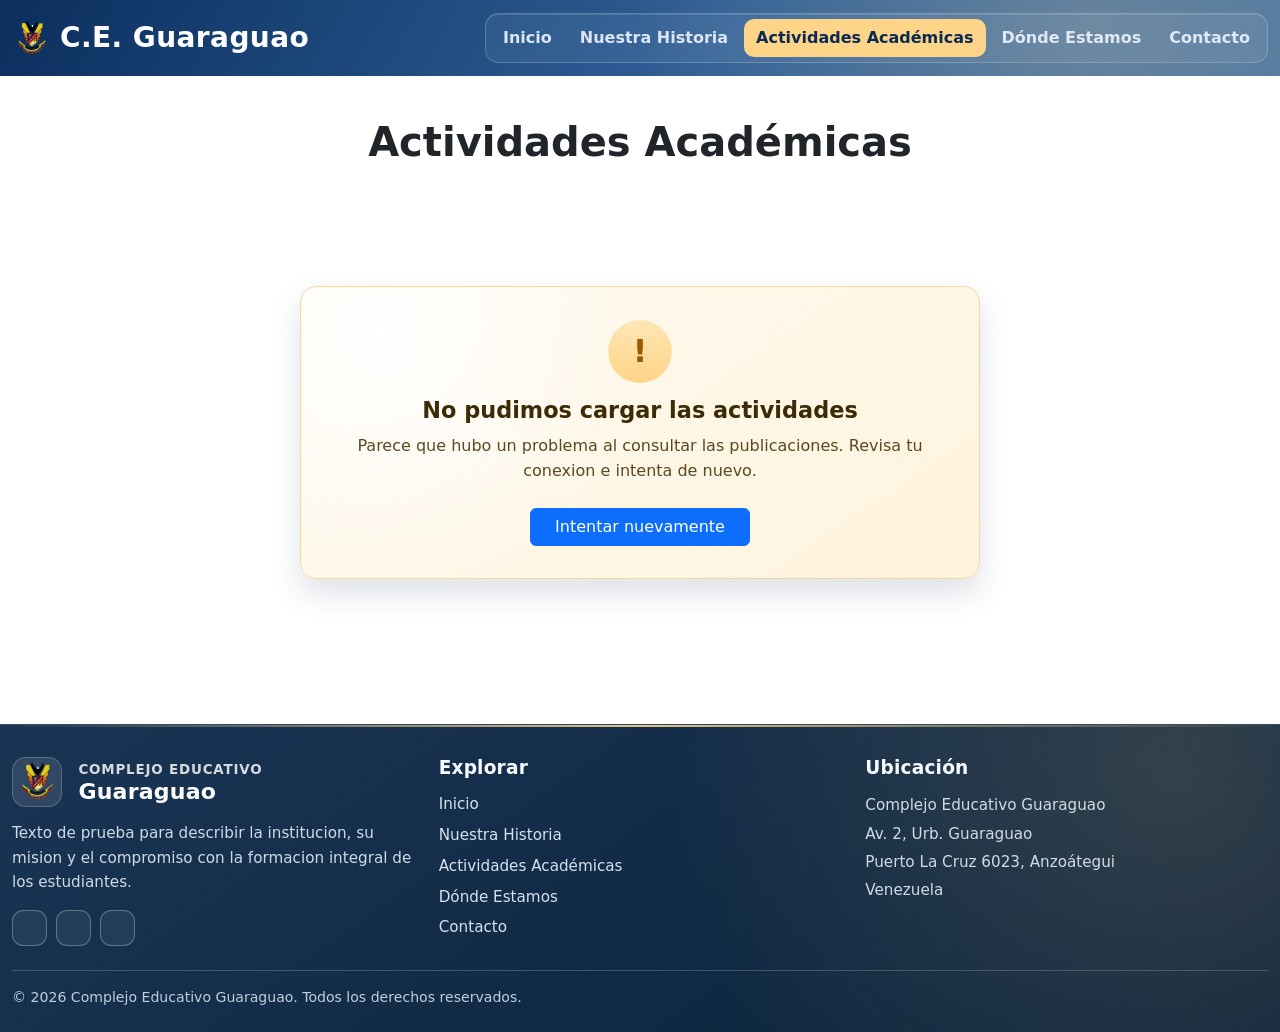
<file: actividades.html>
<!DOCTYPE html>
<html lang="en">
<head>
  <meta charset="UTF-8">
    <meta name="viewport" content="width=device-width, initial-scale=1.0">
    <title>Complejo Educativo Guaraguao</title>
        <link rel="icon" type="image/svg+xml" href="./assets/vector.svg">
        <link rel="alternate icon" href="./assets/vector.ico">
  <script src="https://identity.netlify.com/v1/netlify-identity-widget.js"></script>
  <link href="https://cdn.jsdelivr.net/npm/bootstrap@5.3.8/dist/css/bootstrap.min.css" rel="stylesheet" integrity="sha384-sRIl4kxILFvY47J16cr9ZwB07vP4J8+LH7qKQnuqkuIAvNWLzeN8tE5YBujZqJLB" crossorigin="anonymous">
  <!-- Basic Icons -->
<link href="https://cdn.boxicons.com/3.0.8/fonts/basic/boxicons.min.css" rel="stylesheet">
<!-- Filled Icons -->
<link href="https://cdn.boxicons.com/3.0.8/fonts/filled/boxicons-filled.min.css" rel="stylesheet">
<!-- Brand Icons -->
<link href="https://cdn.boxicons.com/3.0.8/fonts/brands/boxicons-brands.min.css" rel="stylesheet">
  <link href="./styles.css" rel="stylesheet">
  <link href="./actividades-styles.css" rel="stylesheet">
</head>
<body>

    <main class="w-100 actividades-page">
        <div class="actividades-header-surface">
            <div class="topbar topbar-home">
                <div class="container-xxl d-flex align-items-center justify-content-between h-100 topbar-home-inner">
                    <h1 class="d-flex align-items-center fs-3 topbar-title topbar-brand mb-0">
                        <img src="./assets/vector.svg" alt="Logo U.E. Guaraguao" class="topbar-brand-logo"> C.E. Guaraguao</h1>

                    <nav class="nav home-nav d-none d-lg-flex">
                        <a class="nav-link" aria-current="page" href="index.html">Inicio</a>
                        <a class="nav-link" href="nuestra-historia.html">Nuestra Historia</a>
                        <a class="nav-link active" href="actividades.html">Actividades Académicas</a>
                        <a class="nav-link" href="ubicacion.html">Dónde Estamos</a>
                        <a class="nav-link" href="contacto.html">Contacto</a>
                    </nav>

                    <button class="btn home-menu-btn d-inline-flex d-lg-none align-items-center gap-2" type="button" data-bs-toggle="offcanvas" data-bs-target="#actividadesSidebarNav" aria-controls="actividadesSidebarNav" aria-label="Abrir menu de navegacion">
                        <i class="bx bx-menu fs-4" aria-hidden="true"></i>
                        <span>Menu</span>
                    </button>
                </div>
            </div>
        </div>

        <!-- Actividades Academicas -->

        <div class="actividades-section w-100 mb-5">
            <div class="container-xxl">
                <h2 class="fs-1 fw-bold mb-4 text-center">Actividades Académicas</h2>
                <div id="actividades-grid" class="actividades-grid">
                    <article class="actividad-item" aria-hidden="true" data-skeleton="0">
                        <div class="activity-card placeholder-glow">
                            <div class="activity-image placeholder"></div>
                            <div class="activity-content">
                                <span class="activity-meta placeholder col-4"></span>
                                <h5 class="activity-title placeholder col-9"></h5>
                                <p class="activity-description placeholder col-12 mb-1"></p>
                                <p class="activity-description placeholder col-10 mb-0"></p>
                                <span class="activity-link placeholder col-5"></span>
                            </div>
                        </div>
                    </article>
                    <article class="actividad-item" aria-hidden="true" data-skeleton="1">
                        <div class="activity-card placeholder-glow">
                            <div class="activity-image placeholder"></div>
                            <div class="activity-content">
                                <span class="activity-meta placeholder col-4"></span>
                                <h5 class="activity-title placeholder col-9"></h5>
                                <p class="activity-description placeholder col-12 mb-1"></p>
                                <p class="activity-description placeholder col-10 mb-0"></p>
                                <span class="activity-link placeholder col-5"></span>
                            </div>
                        </div>
                    </article>
                    <article class="actividad-item" aria-hidden="true" data-skeleton="2">
                        <div class="activity-card placeholder-glow">
                            <div class="activity-image placeholder"></div>
                            <div class="activity-content">
                                <span class="activity-meta placeholder col-4"></span>
                                <h5 class="activity-title placeholder col-9"></h5>
                                <p class="activity-description placeholder col-12 mb-1"></p>
                                <p class="activity-description placeholder col-10 mb-0"></p>
                                <span class="activity-link placeholder col-5"></span>
                            </div>
                        </div>
                    </article>
                    <article class="actividad-item" aria-hidden="true" data-skeleton="3">
                        <div class="activity-card placeholder-glow">
                            <div class="activity-image placeholder"></div>
                            <div class="activity-content">
                                <span class="activity-meta placeholder col-4"></span>
                                <h5 class="activity-title placeholder col-9"></h5>
                                <p class="activity-description placeholder col-12 mb-1"></p>
                                <p class="activity-description placeholder col-10 mb-0"></p>
                                <span class="activity-link placeholder col-5"></span>
                            </div>
                        </div>
                    </article>
                </div>
            </div>
        </div>

        <!-- footer -->
        <footer class="footer-section py-4">
            <div class="container-xxl">
                <div class="row g-4 py-2">
                    <div class="col-12 col-md-6 col-lg-4">
                        <div class="footer-heading">
                            <div class="d-flex flex-column flex-sm-row align-items-center gap-3">
                                <div class="logo-container">
                                    <img src="./assets/vector.svg" alt="Logo U.E. Guaraguao" class="brand-logo" style="height: 45px; width:45px;">
                                </div>
                                <div class="logo-texto-container d-flex flex-column align-items-start">
                                    <span>Complejo Educativo</span>
                                    <span>Guaraguao</span>
                                </div>
                            </div>
                        </div>
                        <p class="footer-text mb-0">Texto de prueba para describir la institucion, su mision y el compromiso con la formacion integral de los estudiantes.</p>
                        <div class="footer-social mt-3" aria-label="Redes y contacto">
                            <a href="#" aria-label="Facebook">
                                <i class="bxl bx-facebook"></i>
                            </a>
                            <a href="#" aria-label="Compartir pagina web">
                                <i class="bx bx-share"></i>
                            </a>
                            <a href="#" aria-label="Correo electronico">
                                <i class="bx bx-envelope"></i>
                            </a>
                        </div>
                    </div>
                    <div class="col-12 col-md-6 col-lg-4">
                        <h3 class="footer-heading">Explorar</h3>
                        <nav class="footer-links d-flex flex-column gap-2" aria-label="Enlaces del footer">
                            <a href="index.html">Inicio</a>
                            <a href="nuestra-historia.html">Nuestra Historia</a>
                            <a href="actividades.html">Actividades Académicas</a>
                            <a href="ubicacion.html">Dónde Estamos</a>
                            <a href="contacto.html">Contacto</a>
                        </nav>
                    </div>
                    <div class="col-12 col-md-6 col-lg-4">
                        <h3 class="footer-heading">Ubicación</h3>
                        <p class="footer-text mb-1">Complejo Educativo Guaraguao</p>
                        <p class="footer-text mb-1">Av. 2, Urb. Guaraguao</p>
                        <p class="footer-text mb-1">Puerto La Cruz 6023, Anzoátegui</p>
                        <p class="footer-text mb-0">Venezuela</p>
                    </div>
                </div>
                <hr class="footer-divider my-3">
                <p class="footer-copy mb-0">&copy; 2026 Complejo Educativo Guaraguao. Todos los derechos reservados.</p>
            </div>
        </footer>
    </main>

    <div class="offcanvas offcanvas-end home-sidebar d-lg-none" tabindex="-1" id="actividadesSidebarNav" aria-labelledby="actividadesSidebarNavLabel">
        <div class="offcanvas-header home-sidebar-header">
            <h2 class="offcanvas-title d-flex align-items-center gap-2 m-0" id="actividadesSidebarNavLabel">
                <img src="./assets/vector.svg" alt="Logo U.E. Guaraguao" class="home-sidebar-logo"> Menu
            </h2>
            <button type="button" class="btn-close btn-close-white" data-bs-dismiss="offcanvas" aria-label="Cerrar"></button>
        </div>
        <div class="offcanvas-body">
            <nav class="nav flex-column home-sidebar-nav" aria-label="Navegacion principal">
                <a class="nav-link" href="index.html">Inicio</a>
                <a class="nav-link" href="nuestra-historia.html">Nuestra Historia</a>
                <a class="nav-link active" aria-current="page" href="actividades.html">Actividades Academicas</a>
                <a class="nav-link" href="ubicacion.html">Donde Estamos</a>
                <a class="nav-link" href="contacto.html">Contacto</a>
            </nav>
        </div>
    </div>

    <script src="https://cdn.jsdelivr.net/npm/bootstrap@5.3.8/dist/js/bootstrap.bundle.min.js" integrity="sha384-FKyoEForCGlyvwx9Hj09JcYn3nv7wiPVlz7YYwJrWVcXK/BmnVDxM+D2scQbITxI" crossorigin="anonymous"></script>
  <script type="module">
    import { cargarBlog } from './actividades.js';
    cargarBlog();
  </script>
  
</body>
</html>
</file>
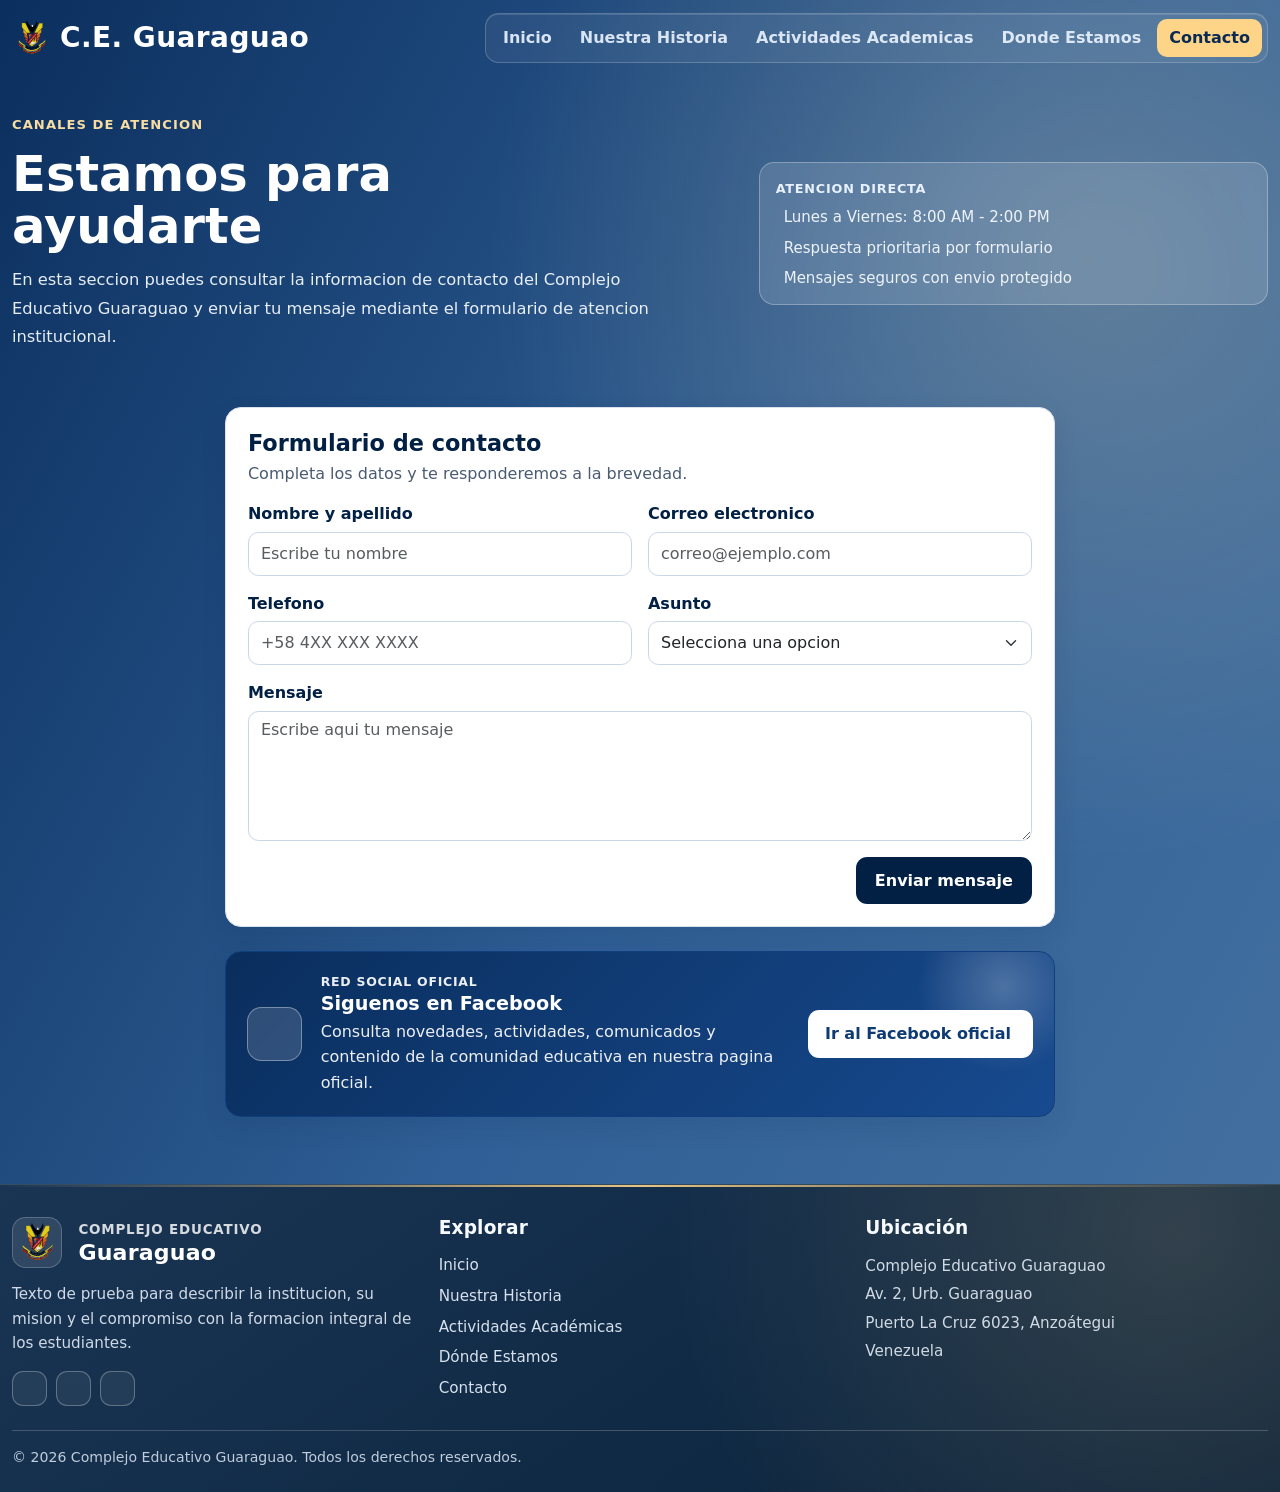
<file: contacto.html>
<!DOCTYPE html>
<html lang="en">
<head>
  <meta charset="UTF-8">
  <meta name="viewport" content="width=device-width, initial-scale=1.0">
	<title>Complejo Educativo Guaraguao</title>
    <link rel="icon" type="image/svg+xml" href="./assets/vector.svg">
    <link rel="alternate icon" href="./assets/vector.ico">
  <script src="https://identity.netlify.com/v1/netlify-identity-widget.js"></script>
  <link href="https://cdn.jsdelivr.net/npm/bootstrap@5.3.8/dist/css/bootstrap.min.css" rel="stylesheet" integrity="sha384-sRIl4kxILFvY47J16cr9ZwB07vP4J8+LH7qKQnuqkuIAvNWLzeN8tE5YBujZqJLB" crossorigin="anonymous">
  <link href="https://cdn.boxicons.com/3.0.8/fonts/basic/boxicons.min.css" rel="stylesheet">
  <link href="https://cdn.boxicons.com/3.0.8/fonts/filled/boxicons-filled.min.css" rel="stylesheet">
  <link href="https://cdn.boxicons.com/3.0.8/fonts/brands/boxicons-brands.min.css" rel="stylesheet">
  <link href="./styles.css" rel="stylesheet">
  <link href="./contacto-styles.css" rel="stylesheet">
</head>
<body>
	<main class="w-100 contacto-page">
		<div class="contacto-header-surface">
			<div class="topbar topbar-home">
				<div class="container-xxl d-flex align-items-center justify-content-between h-100 topbar-home-inner">
					<h1 class="d-flex align-items-center fs-3 topbar-title topbar-brand mb-0">
                    <img src="./assets/vector.svg" alt="Logo U.E. Guaraguao" class="topbar-brand-logo"> C.E. Guaraguao</h1>

					<nav class="nav home-nav d-none d-lg-flex">
						<a class="nav-link" href="index.html">Inicio</a>
						<a class="nav-link" href="nuestra-historia.html">Nuestra Historia</a>
						<a class="nav-link" href="actividades.html">Actividades Academicas</a>
						<a class="nav-link" href="ubicacion.html">Donde Estamos</a>
						<a class="nav-link active" aria-current="page" href="contacto.html">Contacto</a>
					</nav>

					<button class="btn home-menu-btn d-inline-flex d-lg-none align-items-center gap-2" type="button" data-bs-toggle="offcanvas" data-bs-target="#contactoSidebarNav" aria-controls="contactoSidebarNav" aria-label="Abrir menu de navegacion">
						<i class="bx bx-menu fs-4" aria-hidden="true"></i>
						<span>Menu</span>
					</button>
				</div>
			</div>

			<section class="contacto-hero">
				<div class="container-xxl">
					<div class="row g-4 align-items-center">
						<div class="col-12 col-lg-7">
							<p class="contacto-eyebrow">Canales de atencion</p>
							<h2 class="contacto-title">Estamos para ayudarte</h2>
							<p class="contacto-lead">En esta seccion puedes consultar la informacion de contacto del Complejo Educativo Guaraguao y enviar tu mensaje mediante el formulario de atencion institucional.</p>
						</div>
						<div class="col-12 col-lg-5">
							<article class="contacto-hero-card">
								<p class="contacto-hero-card-kicker">Atencion directa</p>
								<ul class="contacto-hero-list">
									<li><i class="bx bx-time-five"></i><span>Lunes a Viernes: 8:00 AM - 2:00 PM</span></li>
									<li><i class="bx bx-envelope"></i><span>Respuesta prioritaria por formulario</span></li>
									<li><i class="bx bx-check-shield"></i><span>Mensajes seguros con envio protegido</span></li>
								</ul>
							</article>
						</div>
					</div>
				</div>
			</section>

			<section class="contacto-content">
			<div class="container-xxl">
				<div class="row g-4 justify-content-center">
					<div class="col-12 col-lg-8">
						<article class="form-card">
							<h3 class="form-title">Formulario de contacto</h3>
							<p class="form-subtitle">Completa los datos y te responderemos a la brevedad.</p>

							<form id="contacto-form" class="contacto-form" action="https://formsubmit.co/ajax/juanferreira65@gmail.com" method="POST">
								<input type="hidden" name="_subject" value="Nuevo mensaje desde la pagina de contacto">
								<input type="hidden" name="_captcha" value="false">
								<input type="hidden" name="_template" value="table">

								<div class="row g-3">
									<div class="col-12 col-md-6">
										<label for="nombre" class="form-label">Nombre y apellido</label>
										<input id="nombre" name="nombre" type="text" class="form-control" placeholder="Escribe tu nombre" required>
									</div>
									<div class="col-12 col-md-6">
										<label for="email" class="form-label">Correo electronico</label>
										<input id="email" name="email" type="email" class="form-control" placeholder="correo@ejemplo.com" required>
									</div>
									<div class="col-12 col-md-6">
										<label for="telefono" class="form-label">Telefono</label>
										<input id="telefono" name="telefono" type="tel" class="form-control" placeholder="+58 4XX XXX XXXX">
									</div>
									<div class="col-12 col-md-6">
										<label for="asunto" class="form-label">Asunto</label>
										<select id="asunto" name="asunto" class="form-select" required>
											<option value="" selected disabled>Selecciona una opcion</option>
											<option value="informacion-general">Informacion general</option>
											<option value="inscripciones">Inscripciones</option>
											<option value="constancias">Constancias y tramites</option>
											<option value="otro">Otro</option>
										</select>
									</div>
									<div class="col-12">
										<label for="mensaje" class="form-label">Mensaje</label>
										<textarea id="mensaje" name="mensaje" class="form-control" placeholder="Escribe aqui tu mensaje" required></textarea>
									</div>
									<div class="col-12 d-flex justify-content-end">
										<button type="submit" class="contacto-btn">Enviar mensaje</button>
									</div>
								</div>
							</form>
						</article>
					</div>

					<div class="col-12 col-lg-8">
						<article class="contacto-card contacto-social-card contacto-social-card-horizontal">
							<div class="facebook-icon-badge" aria-hidden="true">
								<i class="bxl bx-facebook-circle"></i>
							</div>
							<div class="contacto-social-copy">
								<p class="social-kicker">Red social oficial</p>
								<h3>Siguenos en Facebook</h3>
								<p>Consulta novedades, actividades, comunicados y contenido de la comunidad educativa en nuestra pagina oficial.</p>
							</div>
							<a class="facebook-link-btn" href="https://www.facebook.com" target="_blank" rel="noopener noreferrer">Ir al Facebook oficial <i class="bx bx-right-arrow-alt" aria-hidden="true"></i></a>
						</article>
					</div>
				</div>
			</div>
			</section>
		</div>

		<footer class="footer-section py-4">
			<div class="container-xxl">
				<div class="row g-4 py-2">
					<div class="col-12 col-md-6 col-lg-4">
						<div class="footer-heading">
							<div class="d-flex flex-column flex-sm-row align-items-center gap-3">
								<div class="logo-container">
                                    <img src="./assets/vector.svg" alt="Logo Complejo Educativo Guaraguao" class="brand-logo" style="height: 45px; width:45px;">
								</div>
								<div class="logo-texto-container d-flex flex-column align-items-start">
									<span>Complejo Educativo</span>
									<span>Guaraguao</span>
								</div>
							</div>
						</div>
						<p class="footer-text mb-0">Texto de prueba para describir la institucion, su mision y el compromiso con la formacion integral de los estudiantes.</p>
						<div class="footer-social mt-3" aria-label="Redes y contacto">
							<a href="#" aria-label="Facebook">
								<i class="bxl bx-facebook"></i>
							</a>
							<a href="#" aria-label="Compartir pagina web">
								<i class="bx bx-share"></i>
							</a>
							<a href="#" aria-label="Correo electronico">
								<i class="bx bx-envelope"></i>
							</a>
						</div>
					</div>
					<div class="col-12 col-md-6 col-lg-4">
						<h3 class="footer-heading">Explorar</h3>
						<nav class="footer-links d-flex flex-column gap-2" aria-label="Enlaces del footer">
							<a href="index.html">Inicio</a>
							<a href="nuestra-historia.html">Nuestra Historia</a>
							<a href="actividades.html">Actividades Académicas</a>
							<a href="ubicacion.html">Dónde Estamos</a>
							<a href="contacto.html">Contacto</a>
						</nav>
					</div>
					<div class="col-12 col-md-6 col-lg-4">
						<h3 class="footer-heading">Ubicación</h3>
						<p class="footer-text mb-1">Complejo Educativo Guaraguao</p>
						<p class="footer-text mb-1">Av. 2, Urb. Guaraguao</p>
						<p class="footer-text mb-1">Puerto La Cruz 6023, Anzoátegui</p>
						<p class="footer-text mb-0">Venezuela</p>
					</div>
				</div>
				<hr class="footer-divider my-3">
				<p class="footer-copy mb-0">&copy; 2026 Complejo Educativo Guaraguao. Todos los derechos reservados.</p>
			</div>
		</footer>
	</main>

	<div class="offcanvas offcanvas-end home-sidebar d-lg-none" tabindex="-1" id="contactoSidebarNav" aria-labelledby="contactoSidebarNavLabel">
		<div class="offcanvas-header home-sidebar-header">
			<h2 class="offcanvas-title d-flex align-items-center gap-2 m-0" id="contactoSidebarNavLabel">
				<img src="./assets/vector.svg" alt="Logo U.E. Guaraguao" class="home-sidebar-logo"> Menu
			</h2>
			<button type="button" class="btn-close btn-close-white" data-bs-dismiss="offcanvas" aria-label="Cerrar"></button>
		</div>
		<div class="offcanvas-body">
			<nav class="nav flex-column home-sidebar-nav" aria-label="Navegacion principal">
				<a class="nav-link" href="index.html">Inicio</a>
				<a class="nav-link" href="nuestra-historia.html">Nuestra Historia</a>
				<a class="nav-link" href="actividades.html">Actividades Academicas</a>
				<a class="nav-link" href="ubicacion.html">Donde Estamos</a>
				<a class="nav-link active" aria-current="page" href="contacto.html">Contacto</a>
			</nav>
		</div>
	</div>

	<div class="modal fade" id="contactoSuccessModal" tabindex="-1" aria-labelledby="contactoSuccessModalLabel" aria-hidden="true">
		<div class="modal-dialog modal-dialog-centered">
			<div class="modal-content success-modal-content border-0 shadow">
				<div class="modal-body success-modal-body text-center">
					<div class="success-modal-icon" aria-hidden="true">
						<i class="bx bx-check"></i>
					</div>
					<h5 class="success-modal-title" id="contactoSuccessModalLabel">Correo enviado correctamente</h5>
					<p class="success-modal-text">Tu mensaje fue enviado con exito. Pronto nos pondremos en contacto contigo.</p>
					<button type="button" class="success-modal-btn" data-bs-dismiss="modal">Entendido</button>
				</div>
			</div>
		</div>
	</div>

	<script src="https://cdn.jsdelivr.net/npm/bootstrap@5.3.8/dist/js/bootstrap.bundle.min.js" integrity="sha384-FKyoEForCGlyvwx9Hj09JcYn3nv7wiPVlz7YYwJrWVcXK/BmnVDxM+D2scQbITxI" crossorigin="anonymous"></script>
	<script>
		const contactoForm = document.getElementById('contacto-form');
		const successModalElement = document.getElementById('contactoSuccessModal');
		const successModal = new bootstrap.Modal(successModalElement);

		contactoForm.addEventListener('submit', async function (event) {
			event.preventDefault();

			const submitBtn = contactoForm.querySelector('button[type="submit"]');
			const originalText = submitBtn.textContent;
			submitBtn.disabled = true;
			submitBtn.textContent = 'Enviando...';

			try {
				const response = await fetch(contactoForm.action, {
					method: 'POST',
					body: new FormData(contactoForm),
					headers: {
						'Accept': 'application/json'
					}
				});

				if (!response.ok) {
					throw new Error('No se pudo enviar el formulario.');
				}

				contactoForm.reset();
				successModal.show();
			} catch (error) {
				window.alert('Hubo un problema al enviar el formulario. Intenta de nuevo.');
			} finally {
				submitBtn.disabled = false;
				submitBtn.textContent = originalText;
			}
		});
	</script>
</body>
</html>
</file>
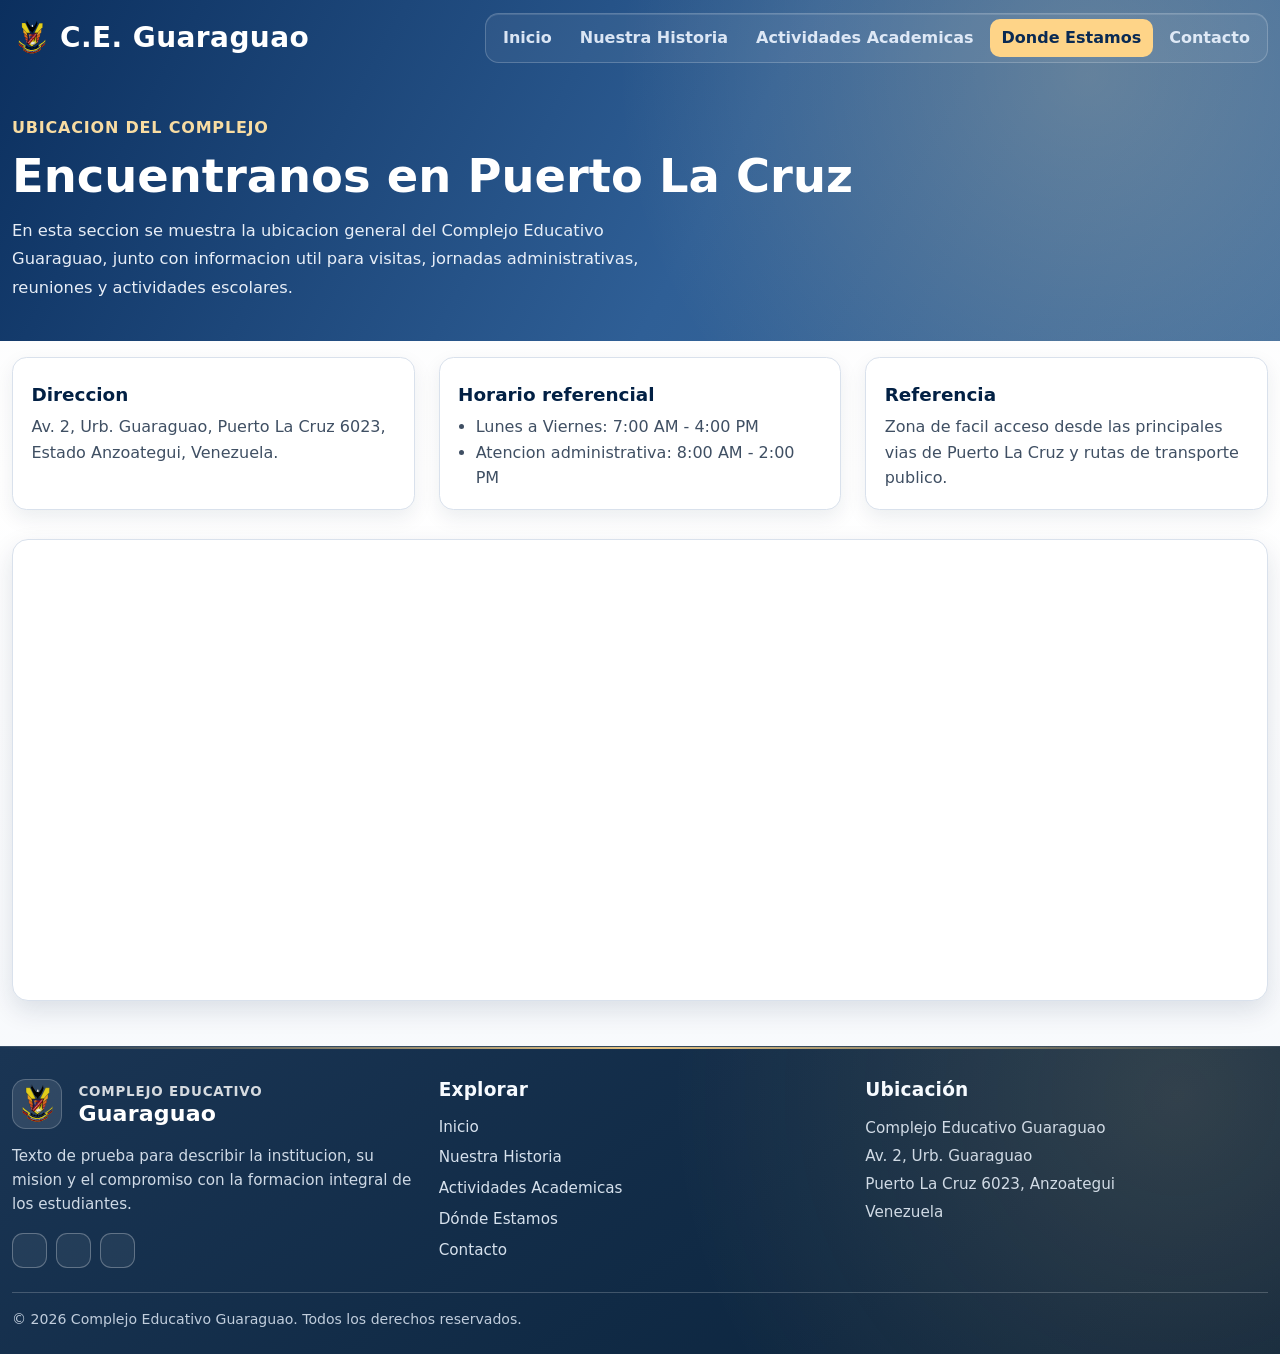
<file: ubicacion.html>
<!DOCTYPE html>
<html lang="en">
<head>
  <meta charset="UTF-8">
  <meta name="viewport" content="width=device-width, initial-scale=1.0">
  <title>Complejo Educativo Guaraguao</title>
    <link rel="icon" type="image/svg+xml" href="./assets/vector.svg">
    <link rel="alternate icon" href="./assets/vector.ico">
  <script src="https://identity.netlify.com/v1/netlify-identity-widget.js"></script>
  <link href="https://cdn.jsdelivr.net/npm/bootstrap@5.3.8/dist/css/bootstrap.min.css" rel="stylesheet" integrity="sha384-sRIl4kxILFvY47J16cr9ZwB07vP4J8+LH7qKQnuqkuIAvNWLzeN8tE5YBujZqJLB" crossorigin="anonymous">
  <link href="https://cdn.boxicons.com/3.0.8/fonts/basic/boxicons.min.css" rel="stylesheet">
  <link href="https://cdn.boxicons.com/3.0.8/fonts/filled/boxicons-filled.min.css" rel="stylesheet">
  <link href="https://cdn.boxicons.com/3.0.8/fonts/brands/boxicons-brands.min.css" rel="stylesheet">
  <link href="./styles.css" rel="stylesheet">
  <link href="./ubicacion-styles.css" rel="stylesheet">
</head>
<body>
	<main class="w-100 ubicacion-page">
		<div class="ubicacion-header-surface">
			<div class="topbar topbar-home">
				<div class="container-xxl d-flex align-items-center justify-content-between h-100 topbar-home-inner">
					<h1 class="d-flex align-items-center fs-3 topbar-title topbar-brand mb-0">
                    <img src="./assets/vector.svg" alt="Logo U.E. Guaraguao" class="topbar-brand-logo"> C.E. Guaraguao</h1>

					<nav class="nav home-nav d-none d-lg-flex">
						<a class="nav-link" href="index.html">Inicio</a>
						<a class="nav-link" href="nuestra-historia.html">Nuestra Historia</a>
						<a class="nav-link" href="actividades.html">Actividades Academicas</a>
						<a class="nav-link active" aria-current="page" href="ubicacion.html">Donde Estamos</a>
						<a class="nav-link" href="contacto.html">Contacto</a>
					</nav>

					<button class="btn home-menu-btn d-inline-flex d-lg-none align-items-center gap-2" type="button" data-bs-toggle="offcanvas" data-bs-target="#ubicacionSidebarNav" aria-controls="ubicacionSidebarNav" aria-label="Abrir menu de navegacion">
						<i class="bx bx-menu fs-4" aria-hidden="true"></i>
						<span>Menu</span>
					</button>
				</div>
			</div>

			<section class="ubicacion-hero">
				<div class="container-xxl">
					<p class="ubicacion-eyebrow">Ubicacion del complejo</p>
					<h2 class="ubicacion-title">Encuentranos en Puerto La Cruz</h2>
					<p class="ubicacion-lead">En esta seccion se muestra la ubicacion general del Complejo Educativo Guaraguao, junto con informacion util para visitas, jornadas administrativas, reuniones y actividades escolares.</p>
				</div>
			</section>
		</div>

		<section class="ubicacion-info mt-3">
			<div class="container-xxl">
				<div class="row g-4">
					<div class="col-12 col-md-6 col-lg-4">
						<article class="ubicacion-card">
							<i class="bx bx-map-pin"></i>
							<h3>Direccion</h3>
							<p>Av. 2, Urb. Guaraguao, Puerto La Cruz 6023, Estado Anzoategui, Venezuela.</p>
						</article>
					</div>
					<div class="col-12 col-md-6 col-lg-4">
						<article class="ubicacion-card">
							<i class="bx bx-time-five"></i>
							<h3>Horario referencial</h3>
							<ul>
								<li>Lunes a Viernes: 7:00 AM - 4:00 PM</li>
								<li>Atencion administrativa: 8:00 AM - 2:00 PM</li>
							</ul>
						</article>
					</div>
					<div class="col-12 col-md-6 col-lg-4">
						<article class="ubicacion-card">
							<i class="bx bx-directions"></i>
							<h3>Referencia</h3>
							<p>Zona de facil acceso desde las principales vias de Puerto La Cruz y rutas de transporte publico.</p>
						</article>
					</div>
				</div>
			</div>
		</section>

		<section class="mapa-section">
			<div class="container-xxl">
				<div class="mapa-wrapper">
					<iframe src="https://www.google.com/maps/embed?pb=!1m18!1m12!1m3!1d3926.37980491717!2d-64.6267478252132!3d10.230920369019163!2m3!1f0!2f0!3f0!3m2!1i1024!2i768!4f13.1!3m3!1m2!1s0x8c2d742adf23d533%3A0xd7dc32f145f59e40!2sComplejo%20Educativo%20Guaraguao!5e0!3m2!1ses!2sve!4v1781454908747!5m2!1ses!2sve" width="600" height="450" style="border:0;" allowfullscreen="" loading="lazy" referrerpolicy="no-referrer-when-downgrade"></iframe>
				</div>
			</div>
		</section>

		<footer class="footer-section py-4">
			<div class="container-xxl">
				<div class="row g-4 py-2">
					<div class="col-12 col-md-6 col-lg-4">
						<div class="footer-heading">
                            <div class="d-flex flex-column flex-sm-row align-items-center gap-3">
                                <div class="logo-container">
                                    <img src="./assets/vector.svg" alt="Logo Complejo Educativo Guaraguao" class="brand-logo" style="height: 45px; width:45px;">
                                </div>
                                <div class="logo-texto-container d-flex flex-column align-items-start">
                                    <span>Complejo Educativo</span>
                                    <span>Guaraguao</span>
                                </div>
                            </div>
                        </div>
						<p class="footer-text mb-0">Texto de prueba para describir la institucion, su mision y el compromiso con la formacion integral de los estudiantes.</p>
						<div class="footer-social mt-3" aria-label="Redes y contacto">
							<a href="#" aria-label="Facebook">
								<i class="bxl bx-facebook"></i>
							</a>
							<a href="#" aria-label="Compartir pagina web">
								<i class="bx bx-share"></i>
							</a>
							<a href="#" aria-label="Correo electronico">
								<i class="bx bx-envelope"></i>
							</a>
						</div>
					</div>
					<div class="col-12 col-md-6 col-lg-4">
						<h3 class="footer-heading">Explorar</h3>
						<nav class="footer-links d-flex flex-column gap-2" aria-label="Enlaces del footer">
							<a href="index.html">Inicio</a>
							<a href="nuestra-historia.html">Nuestra Historia</a>
							<a href="actividades.html">Actividades Academicas</a>
							<a href="ubicacion.html">Dónde Estamos</a>
							<a href="contacto.html">Contacto</a>
						</nav>
					</div>
					<div class="col-12 col-md-6 col-lg-4">
						<h3 class="footer-heading">Ubicación</h3>
						<p class="footer-text mb-1">Complejo Educativo Guaraguao</p>
						<p class="footer-text mb-1">Av. 2, Urb. Guaraguao</p>
						<p class="footer-text mb-1">Puerto La Cruz 6023, Anzoategui</p>
						<p class="footer-text mb-0">Venezuela</p>
					</div>
				</div>
				<hr class="footer-divider my-3">
				<p class="footer-copy mb-0">&copy; 2026 Complejo Educativo Guaraguao. Todos los derechos reservados.</p>
			</div>
		</footer>
	</main>

	<div class="offcanvas offcanvas-end home-sidebar d-lg-none" tabindex="-1" id="ubicacionSidebarNav" aria-labelledby="ubicacionSidebarNavLabel">
		<div class="offcanvas-header home-sidebar-header">
			<h2 class="offcanvas-title d-flex align-items-center gap-2 m-0" id="ubicacionSidebarNavLabel">
				<img src="./assets/vector.svg" alt="Logo U.E. Guaraguao" class="home-sidebar-logo"> Menu
			</h2>
			<button type="button" class="btn-close btn-close-white" data-bs-dismiss="offcanvas" aria-label="Cerrar"></button>
		</div>
		<div class="offcanvas-body">
			<nav class="nav flex-column home-sidebar-nav" aria-label="Navegacion principal">
				<a class="nav-link" href="index.html">Inicio</a>
				<a class="nav-link" href="nuestra-historia.html">Nuestra Historia</a>
				<a class="nav-link" href="actividades.html">Actividades Academicas</a>
				<a class="nav-link active" aria-current="page" href="ubicacion.html">Donde Estamos</a>
				<a class="nav-link" href="contacto.html">Contacto</a>
			</nav>
		</div>
	</div>

	<script src="https://cdn.jsdelivr.net/npm/bootstrap@5.3.8/dist/js/bootstrap.bundle.min.js" integrity="sha384-FKyoEForCGlyvwx9Hj09JcYn3nv7wiPVlz7YYwJrWVcXK/BmnVDxM+D2scQbITxI" crossorigin="anonymous"></script>
</body>
</html>
</file>
<file: styles.css>
:root {
    --primary-color: #022044;
    --secondary-color: #775A14;
    --background-color: #F8F9FB;
    --background-color-secondary: #49617b;
}

.custom-text-primary {
    color: var(--primary-color);
}

.custom-text-secondary {
    color: var(--secondary-color);
}

.custom-bg-primary {
    background-color: var(--primary-color);
}

.custom-bg-secondary {
    background-color: var(--secondary-color);
}

.topbar {
    background-color: var(--background-color);
    height: 60px;
}

.topbar.topbar-home {
    height: 76px;
    background: rgba(255, 255, 255, 0.02);
    border-bottom: 0;
    box-shadow: none;
}

.topbar-home-inner {
    gap: 1.2rem;
}

.topbar-brand {
    font-size: 1.3rem;
    font-weight: 800;
    letter-spacing: 0.015em;
    gap: 0.5rem;
    color: #ffffff;
}

.topbar-brand-logo {
    width: 40px;
    height: 40px;
    display: block;
}

.home-nav {
    padding: 0.32rem;
    border: 1px solid rgba(255, 255, 255, 0.2);
    border-radius: 0.85rem;
    background: rgba(255, 255, 255, 0.06);
    box-shadow: inset 0 1px 0 rgba(255, 255, 255, 0.12);
    gap: 0.25rem;
}

.home-nav .nav-link {
    border-radius: 0.62rem;
    padding: 0.45rem 0.75rem;
    border-bottom: 0;
    color: rgba(236, 244, 255, 0.9);
    font-weight: 700;
    transition: all 0.2s ease;
}

.home-nav .nav-link:hover {
    color: #ffffff;
    background: rgba(255, 255, 255, 0.16);
}

.home-nav .nav-link.active {
    background: #fed488;
    color: #0a2a53;
    border-bottom: 0;
}

.topbar-title {
    font-weight: bold;
    color: var(--primary-color);
}

.nav-link{
    color: var(--secondary-color);
    font-weight: 600;
    transition: color 0.3s, border-bottom 0.3s;
}

.nav-link.active {
    color: var(--primary-color);
    border-bottom: 4px solid var(--secondary-color);
}

.nav-link:hover {
    color: var(--primary-color);
}

.bg-blue {
    background-color: var(--background-color-secondary);
}

.img-card {
  width: 100%;
  height: 220px;      /* misma altura para todas */
  object-fit: cover;  /* recorta sin deformar */
  display: block;
}

.historia-section {
    background-color: #ffffff;
}

.historia-image-wrapper {
    border-radius: 1rem;
    overflow: hidden;
    box-shadow: 0 12px 28px rgba(2, 32, 68, 0.18);
}

.historia-image {
    width: 100%;
    height: 100%;
    min-height: 420px;
    object-fit: cover;
    display: block;
}

.historia-content {
    padding: 0.5rem 0.75rem;
}

.historia-label {
    color: var(--secondary-color);
    font-weight: 700;
    letter-spacing: 0.04em;
    text-transform: uppercase;
}

.historia-title {
    color: var(--primary-color);
    font-size: 2rem;
    line-height: 1.2;
    font-weight: 800;
}

.historia-text {
    color: #3f4f63;
    font-size: 1.03rem;
    line-height: 1.7;
}

.historia-cta-btn {
    color: var(--primary-color);
    border: 2px solid var(--primary-color);
    background-color: transparent;
    font-weight: 700;
    transition: all 0.25s ease;
}

.historia-cta-btn:hover,
.historia-cta-btn:focus {
    color: #ffffff;
    background-color: var(--primary-color);
    border-color: var(--primary-color);
}

@media (max-width: 991.98px) {
    .historia-image {
        min-height: 300px;
    }

    .historia-content {
        padding: 0;
    }

    .topbar.topbar-home {
        height: auto;
        padding: 0.65rem 0;
    }

    .topbar-home-inner {
        flex-direction: column;
        align-items: flex-start;
        justify-content: center;
    }

    .home-nav {
        width: 100%;
        overflow-x: auto;
        white-space: nowrap;
        flex-wrap: nowrap;
        padding-bottom: 0.25rem;
        gap: 0.2rem;
    }
}

/* Footer Styles */

.footer-section {
    position: relative;
    background:
        radial-gradient(circle at 92% 16%, rgba(254, 212, 136, 0.15) 0%, rgba(254, 212, 136, 0) 42%),
        linear-gradient(145deg, #1a3554 0%, #102a45 58%, #0b223a 100%);
    border-top: 1px solid rgba(255, 255, 255, 0.14);
}

.footer-section::before {
    content: "";
    position: absolute;
    top: 0;
    left: 0;
    right: 0;
    height: 2px;
    background: linear-gradient(90deg, rgba(254, 212, 136, 0) 0%, rgba(254, 212, 136, 0.9) 50%, rgba(254, 212, 136, 0) 100%);
}

.footer-heading {
    color: #f7fbff;
    font-size: 1.16rem;
    font-weight: 700;
    margin-bottom: 0.9rem;
    letter-spacing: 0.01em;
}

.logo-container {
    width: 3.15rem;
    height: 3.15rem;
    border-radius: 0.85rem;
    background: rgba(255, 255, 255, 0.1);
    border: 1px solid rgba(255, 255, 255, 0.2);
    display: inline-flex;
    align-items: center;
    justify-content: center;
}

.brand-logo {
    width: 44px;
    height: 44px;
    display: block;
}

.logo-texto-container span:first-child {
    color: rgba(255, 255, 255, 0.82);
    font-size: 0.84rem;
    letter-spacing: 0.06em;
    text-transform: uppercase;
}

.logo-texto-container span:last-child {
    color: #ffffff;
    font-size: 1.38rem;
    line-height: 1.1;
    font-weight: 800;
}

.footer-text {
    color: rgba(238, 246, 255, 0.86);
    font-size: 0.95rem;
    line-height: 1.6;
}

.footer-social {
    display: flex;
    gap: 0.55rem;
}

.footer-social a {
    width: 2.2rem;
    height: 2.2rem;
    border-radius: 0.7rem;
    display: inline-flex;
    align-items: center;
    justify-content: center;
    color: #ffffff;
    border: 1px solid rgba(255, 255, 255, 0.28);
    background: rgba(255, 255, 255, 0.06);
    text-decoration: none;
    transition: all 0.22s ease;
}

.footer-social a i {
    font-size: 1rem;
}

.footer-social a:hover {
    color: #0f2e50;
    background-color: #fed488;
    border-color: #fed488;
    transform: translateY(-1px);
}

.footer-links a {
    color: rgba(236, 245, 255, 0.9);
    text-decoration: none;
    width: fit-content;
    font-size: 0.95rem;
    transition: color 0.22s ease, transform 0.22s ease;
}

.footer-links a:hover {
    color: #fed488;
    transform: translateX(2px);
}

.footer-divider {
    border-color: rgba(255, 255, 255, 0.2);
    opacity: 1;
}

.footer-copy {
    color: rgba(230, 240, 252, 0.82);
    font-size: 0.88rem;
}

@media (max-width: 767.98px) {
    .logo-texto-container span:last-child {
        font-size: 1.2rem;
    }
}
</file>
<file: actividades-styles.css>
.actividades-header-surface {
    background:
        radial-gradient(circle at 85% 22%, rgba(255, 224, 164, 0.22) 0%, rgba(255, 224, 164, 0) 42%),
        linear-gradient(118deg, #0b2f5e 0%, #2f5f96 56%, #426f9f 100%);
}

.actividades-page .topbar.topbar-home {
    background: transparent;
    border-bottom: 0;
    box-shadow: none;
}

.actividades-page .topbar.topbar-home .topbar-title,
.actividades-page .topbar.topbar-home .topbar-brand {
    color: #ffffff;
}

.home-menu-btn {
    color: #ffffff;
    background: rgba(255, 255, 255, 0.1);
    border: 1px solid rgba(255, 255, 255, 0.3);
    border-radius: 0.75rem;
    font-weight: 700;
    padding: 0.45rem 0.8rem;
}

.home-menu-btn:hover,
.home-menu-btn:focus {
    color: #0a2a53;
    background: #fed488;
    border-color: #fed488;
}

.home-sidebar {
    background: linear-gradient(165deg, #103662 0%, #1e4f85 62%, #2d628f 100%);
    color: #ffffff;
    border-left: 1px solid rgba(255, 255, 255, 0.2);
}

.home-sidebar-header {
    border-bottom: 1px solid rgba(255, 255, 255, 0.2);
}

.home-sidebar-logo {
    width: 32px;
    height: 32px;
}

.home-sidebar-nav {
    gap: 0.3rem;
}

.home-sidebar-nav .nav-link {
    border-radius: 0.65rem;
    color: rgba(236, 244, 255, 0.94);
    border-bottom: 0;
    font-weight: 700;
    padding: 0.6rem 0.75rem;
}

.home-sidebar-nav .nav-link:hover {
    color: #ffffff;
    background: rgba(255, 255, 255, 0.14);
}

.home-sidebar-nav .nav-link.active {
    color: #0a2a53;
    background: #fed488;
}

.actividades-section {
    margin-top: 2.6rem;
}

.actividades-grid {
    min-height: 54vh;
    display: grid;
    grid-template-columns: repeat(2, minmax(0, 1fr));
    gap: 1.4rem;
}

.actividad-item {
    min-width: 0;
}

.activity-card {
    background-color: #ffffff;
    border-radius: 0.75rem;
    overflow: hidden;
    border: 1px solid #d9e1ec;
    box-shadow: 0 10px 24px rgba(2, 32, 68, 0.12);
    height: 100%;
    display: flex;
    flex-direction: column;
}

.activity-image {
    width: 100%;
    height: 210px;
    object-fit: cover;
    display: block;
}

.activity-content {
    display: flex;
    flex-direction: column;
    gap: 0.7rem;
    padding: 1.1rem 1.1rem 1.25rem;
    flex: 1;
}

.activity-meta {
    margin: 0;
    color: var(--secondary-color);
    font-size: 0.78rem;
    font-weight: 700;
    letter-spacing: 0.06em;
    text-transform: uppercase;
}

.activity-title {
    color: var(--primary-color);
    font-size: 1.18rem;
    font-weight: 700;
    margin: 0;
    line-height: 1.3;
}

.activity-description {
    color: #3f4f63;
    margin: 0;
    line-height: 1.5;
}

.activity-link {
    margin-top: auto;
    color: var(--primary-color);
    font-weight: 700;
    text-decoration: none;
    display: inline-flex;
    align-items: center;
    gap: 0.2rem;
}

.activity-link:hover {
    color: var(--secondary-color);
}

.actividades-error-wrap {
    grid-column: 1 / -1;
    display: flex;
    justify-content: center;
    align-items: center;
    padding: clamp(1.2rem, 2vw, 2rem) 0;
}

.actividades-error-card {
    width: min(680px, 100%);
    border-radius: 1rem;
    padding: clamp(1.2rem, 2.5vw, 2rem);
    border: 1px solid #f6d8a0;
    background:
        radial-gradient(circle at 12% 16%, rgba(255, 255, 255, 0.95) 0%, rgba(255, 255, 255, 0) 42%),
        linear-gradient(145deg, #fffaf0 0%, #fff3dd 100%);
    box-shadow: 0 14px 30px rgba(12, 39, 79, 0.14);
    text-align: center;
}

.actividades-error-icon {
    width: 64px;
    height: 64px;
    margin: 0 auto 0.85rem;
    border-radius: 50%;
    display: grid;
    place-items: center;
    font-size: 1.85rem;
    color: #9a5a00;
    background: linear-gradient(180deg, #ffe6b6 0%, #ffd487 100%);
    box-shadow: inset 0 1px 0 rgba(255, 255, 255, 0.9);
}

.actividades-error-icon span {
    font-size: 2rem;
    font-weight: 800;
    line-height: 1;
}

.actividades-error-title {
    color: #3d2b06;
    font-size: clamp(1.1rem, 2.1vw, 1.4rem);
    font-weight: 800;
    margin: 0;
}

.actividades-error-text {
    color: #5c4820;
    margin-top: 0.65rem;
    line-height: 1.55;
}

.actividades-vacio-wrap {
    grid-column: 1 / -1;
    display: flex;
    justify-content: center;
    align-items: center;
    padding: clamp(1.2rem, 2vw, 2rem) 0;
}

.actividades-vacio-card {
    width: min(680px, 100%);
    border-radius: 1rem;
    padding: clamp(1.2rem, 2.5vw, 2rem);
    border: 1px solid #c8d9f0;
    background:
        radial-gradient(circle at 12% 16%, rgba(255, 255, 255, 0.95) 0%, rgba(255, 255, 255, 0) 42%),
        linear-gradient(145deg, #f6faff 0%, #ebf4ff 100%);
    box-shadow: 0 14px 30px rgba(12, 39, 79, 0.12);
    text-align: center;
}

.actividades-vacio-icon {
    width: 64px;
    height: 64px;
    margin: 0 auto 0.85rem;
    border-radius: 50%;
    display: grid;
    place-items: center;
    color: #1d4f8a;
    background: linear-gradient(180deg, #dbeafe 0%, #bfdbfe 100%);
    box-shadow: inset 0 1px 0 rgba(255, 255, 255, 0.9);
}

.actividades-vacio-icon span {
    font-size: 1.8rem;
    font-weight: 800;
    line-height: 1;
}

.actividades-vacio-title {
    color: #12396b;
    font-size: clamp(1.1rem, 2.1vw, 1.4rem);
    font-weight: 800;
    margin: 0;
}

.actividades-vacio-text {
    color: #33557e;
    margin-top: 0.65rem;
    line-height: 1.55;
}

.actividad-modal .actividad-modal-dialog {
    width: min(1100px, 92vw);
    max-width: min(1100px, 92vw);
}

.actividad-modal .actividad-modal-content {
    height: min(600px, 84vh);
    overflow: hidden;
}

.actividad-modal .modal-body {
    overflow: hidden;
}

.actividad-modal .actividad-modal-carousel,
.actividad-modal .carousel-inner,
.actividad-modal .carousel-item {
    height: 100%;
}

.actividad-modal .carousel-item {
    background: #0a1c33;
}

.actividad-modal .actividad-modal-image {
    width: 100%;
    height: 100%;
    object-fit: contain;
    display: block;
}

.actividad-modal .actividad-modal-side {
    height: 100%;
    overflow: hidden;
}

.actividad-modal .actividad-modal-text {
    max-height: 100%;
    overflow-y: auto;
    overflow-x: hidden;
    padding-right: 0.25rem;
    word-break: break-word;
    overflow-wrap: anywhere;
}

.actividad-modal-title {
    font-size: clamp(1.25rem, 1.4vw, 1.55rem);
    line-height: 1.2;
    color: #13294b;
    margin: 0;
}

.actividad-modal-date {
    font-size: 0.88rem;
    font-weight: 600;
    color: #5f7289;
}

.actividad-modal-summary {
    color: #334a63;
    line-height: 1.6;
    margin-bottom: 0.25rem;
}

.actividad-modal-divider {
    border-top: 1px solid #e4ecf5;
    opacity: 1;
    margin: 0.95rem 0;
}

.actividad-modal-body {
    color: #2f445d;
}

.actividad-modal-body-paragraph {
    margin: 0 0 0.9rem;
    line-height: 1.64;
}

.actividad-modal .actividad-modal-text::-webkit-scrollbar {
    width: 8px;
}

.actividad-modal .actividad-modal-text::-webkit-scrollbar-thumb {
    background: #c7d7ea;
    border-radius: 999px;
}

.actividad-modal .actividad-modal-text::-webkit-scrollbar-track {
    background: transparent;
}

@media (max-width: 991.98px) {
    .actividades-page .topbar-home-inner {
        flex-direction: row;
        align-items: center;
        justify-content: space-between;
    }

    .activity-image {
        height: 190px;
    }

    .actividad-modal .actividad-modal-content {
        height: min(600px, 82vh);
    }
}

@media (max-width: 767.98px) {
    .home-menu-btn {
        padding: 0.38rem 0.66rem;
        font-size: 0.9rem;
    }

    .actividades-grid {
        grid-template-columns: 1fr;
    }

    .actividad-modal .actividad-modal-dialog {
        width: calc(100vw - 1.25rem);
        max-width: calc(100vw - 1.25rem);
        margin: 0.625rem auto;
    }

    .actividad-modal .actividad-modal-content {
        height: min(600px, 92vh);
    }

    .actividades-error-card {
        border-radius: 0.85rem;
        padding: 1rem;
    }

    .actividades-vacio-card {
        border-radius: 0.85rem;
        padding: 1rem;
    }
}
</file>
<file: contacto-styles.css>
.contacto-page {
    background: linear-gradient(180deg, #f8f9fb 0%, #ffffff 35%, #f3f7fc 100%);
}

.contacto-header-surface {
    background:
        radial-gradient(circle at 85% 22%, rgba(255, 224, 164, 0.22) 0%, rgba(255, 224, 164, 0) 42%),
        linear-gradient(118deg, #0b2f5e 0%, #2f5f96 56%, #426f9f 100%);
}

.contacto-page .topbar.topbar-home {
    background: transparent;
    border-bottom: 0;
    box-shadow: none;
}

.contacto-page .topbar.topbar-home .topbar-title,
.contacto-page .topbar.topbar-home .topbar-brand {
    color: #ffffff;
}

.home-menu-btn {
    color: #ffffff;
    background: rgba(255, 255, 255, 0.1);
    border: 1px solid rgba(255, 255, 255, 0.3);
    border-radius: 0.75rem;
    font-weight: 700;
    padding: 0.45rem 0.8rem;
}

.home-menu-btn:hover,
.home-menu-btn:focus {
    color: #0a2a53;
    background: #fed488;
    border-color: #fed488;
}

.home-sidebar {
    background: linear-gradient(165deg, #103662 0%, #1e4f85 62%, #2d628f 100%);
    color: #ffffff;
    border-left: 1px solid rgba(255, 255, 255, 0.2);
}

.home-sidebar-header {
    border-bottom: 1px solid rgba(255, 255, 255, 0.2);
}

.home-sidebar-logo {
    width: 32px;
    height: 32px;
}

.home-sidebar-nav {
    gap: 0.3rem;
}

.home-sidebar-nav .nav-link {
    border-radius: 0.65rem;
    color: rgba(236, 244, 255, 0.94);
    border-bottom: 0;
    font-weight: 700;
    padding: 0.6rem 0.75rem;
}

.home-sidebar-nav .nav-link:hover {
    color: #ffffff;
    background: rgba(255, 255, 255, 0.14);
}

.home-sidebar-nav .nav-link.active {
    color: #0a2a53;
    background: #fed488;
}

.contacto-hero {
    padding: 2.45rem 0 2.35rem;
}

.contacto-eyebrow {
    margin: 0 0 0.8rem;
    color: #f8dca2;
    font-weight: 700;
    font-size: 0.82rem;
    letter-spacing: 0.08em;
    text-transform: uppercase;
}

.contacto-title {
    margin: 0 0 0.85rem;
    color: #ffffff;
    font-size: clamp(2rem, 4vw, 3.1rem);
    font-weight: 800;
    line-height: 1.06;
    max-width: 16ch;
}

.contacto-lead {
    margin: 0;
    color: rgba(244, 249, 255, 0.94);
    max-width: 62ch;
    line-height: 1.75;
    font-size: 1.02rem;
}

.contacto-hero-card {
    border-radius: 0.95rem;
    background: rgba(255, 255, 255, 0.13);
    border: 1px solid rgba(255, 255, 255, 0.28);
    backdrop-filter: blur(3px);
    padding: 1rem 1rem 0.9rem;
}

.contacto-hero-card-kicker {
    margin: 0 0 0.55rem;
    color: #e8f2ff;
    font-size: 0.8rem;
    letter-spacing: 0.06em;
    text-transform: uppercase;
    font-weight: 700;
}

.contacto-hero-list {
    margin: 0;
    padding: 0;
    list-style: none;
    display: grid;
    gap: 0.55rem;
}

.contacto-hero-list li {
    display: flex;
    align-items: flex-start;
    gap: 0.5rem;
    color: rgba(246, 250, 255, 0.95);
    line-height: 1.45;
    font-size: 0.94rem;
}

.contacto-hero-list i {
    color: #fed488;
    font-size: 1.05rem;
    margin-top: 0.08rem;
}

.contacto-content {
    padding: 1.1rem 0 4.2rem;
}

.contacto-card,
.form-card {
    background-color: #ffffff;
    border: 1px solid #d9e1ec;
    border-radius: 1rem;
    box-shadow: 0 10px 26px rgba(2, 32, 68, 0.1);
    height: 100%;
}

.contacto-card {
    padding: 1.3rem;
}

.contacto-social-card {
    display: flex;
    flex-direction: column;
    align-items: center;
    justify-content: center;
    gap: 0.85rem;
    min-height: 100%;
    text-align: center;
}

.contacto-social-card-horizontal {
    flex-direction: row;
    align-items: center;
    justify-content: space-between;
    text-align: left;
    gap: 1.2rem;
    background: linear-gradient(135deg, #0a2e5d 0%, #174a8f 100%);
    border-color: #0f3f7d;
    position: relative;
    overflow: hidden;
}

.contacto-social-card-horizontal::after {
    content: "";
    position: absolute;
    width: 180px;
    height: 180px;
    border-radius: 50%;
    background: radial-gradient(circle, rgba(255, 255, 255, 0.24) 0%, rgba(255, 255, 255, 0) 68%);
    right: -40px;
    top: -56px;
    pointer-events: none;
}

.facebook-icon-badge {
    width: 3.4rem;
    height: 3.4rem;
    flex: 0 0 3.4rem;
    border-radius: 0.9rem;
    display: inline-flex;
    align-items: center;
    justify-content: center;
    background: rgba(255, 255, 255, 0.15);
    border: 1px solid rgba(255, 255, 255, 0.35);
    backdrop-filter: blur(2px);
}

.facebook-icon-badge i {
    font-size: 2rem;
    color: #ffffff;
}

.contacto-social-copy {
    flex: 1;
    position: relative;
    z-index: 1;
}

.social-kicker {
    margin: 0 0 0.2rem;
    color: #d7e8ff;
    font-size: 0.78rem;
    font-weight: 700;
    letter-spacing: 0.06em;
    text-transform: uppercase;
}

.contacto-social-card h3 {
    color: #ffffff;
    font-size: 1.2rem;
    font-weight: 800;
    margin: 0 0 0.2rem;
}

.contacto-social-card p {
    margin: 0;
    color: rgba(255, 255, 255, 0.92);
    line-height: 1.6;
}

.facebook-link-btn {
    display: inline-flex;
    align-items: center;
    justify-content: center;
    gap: 0.3rem;
    padding: 0.7rem 1rem;
    border-radius: 0.7rem;
    white-space: nowrap;
    text-decoration: none;
    font-weight: 700;
    color: #0e3b74;
    background-color: #ffffff;
    border: 1px solid rgba(255, 255, 255, 0.8);
    position: relative;
    z-index: 1;
    transition: background-color 0.2s ease, transform 0.2s ease;
}

.facebook-link-btn:hover {
    color: #0a3368;
    background-color: #eef5ff;
    transform: translateY(-1px);
}

.form-card {
    padding: 1.35rem;
}

.form-title {
    margin: 0 0 0.35rem;
    color: var(--primary-color);
    font-size: 1.4rem;
    font-weight: 800;
}

.form-subtitle {
    margin: 0 0 1rem;
    color: #4a5b72;
}

.contacto-form .form-label {
    color: var(--primary-color);
    font-weight: 600;
    margin-bottom: 0.35rem;
}

.contacto-form .form-control,
.contacto-form .form-select,
.contacto-form .form-control:focus,
.contacto-form .form-select:focus {
    border-color: #c8d6e8;
    box-shadow: none;
}

.contacto-form .form-control,
.contacto-form .form-select {
    border-radius: 0.65rem;
    min-height: 44px;
}

.contacto-form textarea.form-control {
    min-height: 130px;
    resize: vertical;
}

.contacto-btn {
    border: 0;
    border-radius: 0.7rem;
    background-color: var(--primary-color);
    color: #ffffff;
    font-weight: 700;
    padding: 0.72rem 1.2rem;
    transition: background-color 0.2s ease;
}

.contacto-btn:hover {
    background-color: #0c3469;
}

.form-note {
    margin: 0.85rem 0 0;
    color: #566980;
    font-size: 0.9rem;
}

.success-modal-content {
    border-radius: 1rem;
}

.success-modal-body {
    padding: 2rem 1.5rem 1.6rem;
}

.success-modal-icon {
    width: 4.2rem;
    height: 4.2rem;
    border-radius: 50%;
    margin: 0 auto 0.95rem;
    display: inline-flex;
    align-items: center;
    justify-content: center;
    background: linear-gradient(180deg, #35c98a 0%, #1da86f 100%);
    box-shadow: 0 10px 20px rgba(29, 168, 111, 0.28);
}

.success-modal-icon i {
    color: #ffffff;
    font-size: 2rem;
}

.success-modal-title {
    margin: 0 0 0.4rem;
    color: var(--primary-color);
    font-size: 1.25rem;
    font-weight: 800;
}

.success-modal-text {
    margin: 0 0 1.2rem;
    color: #4d5f77;
    line-height: 1.6;
}

.success-modal-btn {
    border: 0;
    border-radius: 0.7rem;
    padding: 0.68rem 1.2rem;
    min-width: 140px;
    background-color: #0f4c93;
    color: #ffffff;
    font-weight: 700;
    transition: background-color 0.2s ease, transform 0.2s ease;
}

.success-modal-btn:hover {
    background-color: #0b3b72;
    color: #ffffff;
    transform: translateY(-1px);
}

@media (max-width: 991.98px) {
    .contacto-page .topbar-home-inner {
        flex-direction: row;
        align-items: center;
        justify-content: space-between;
    }

    .contacto-hero {
        padding-top: 1.9rem;
    }

    .contacto-title {
        max-width: none;
    }

    .contacto-hero-card {
        max-width: 560px;
    }

    .contacto-social-card-horizontal {
        flex-direction: column;
        align-items: flex-start;
    }

    .facebook-link-btn {
        align-self: stretch;
    }
}

@media (max-width: 767.98px) {
    .home-menu-btn {
        padding: 0.38rem 0.66rem;
        font-size: 0.9rem;
    }
}
</file>
<file: ubicacion-styles.css>
.ubicacion-page {
    background: linear-gradient(180deg, #f8f9fb 0%, #ffffff 35%, #f4f7fb 100%);
}

.ubicacion-header-surface {
    background:
        radial-gradient(circle at 85% 22%, rgba(255, 224, 164, 0.22) 0%, rgba(255, 224, 164, 0) 42%),
        linear-gradient(118deg, #0b2f5e 0%, #2f5f96 56%, #426f9f 100%);
}

.ubicacion-page .topbar.topbar-home {
    background: transparent;
    border-bottom: 0;
    box-shadow: none;
}

.ubicacion-page .topbar.topbar-home .topbar-title,
.ubicacion-page .topbar.topbar-home .topbar-brand {
    color: #ffffff;
}

.home-menu-btn {
    color: #ffffff;
    background: rgba(255, 255, 255, 0.1);
    border: 1px solid rgba(255, 255, 255, 0.3);
    border-radius: 0.75rem;
    font-weight: 700;
    padding: 0.45rem 0.8rem;
}

.home-menu-btn:hover,
.home-menu-btn:focus {
    color: #0a2a53;
    background: #fed488;
    border-color: #fed488;
}

.home-sidebar {
    background: linear-gradient(165deg, #103662 0%, #1e4f85 62%, #2d628f 100%);
    color: #ffffff;
    border-left: 1px solid rgba(255, 255, 255, 0.2);
}

.home-sidebar-header {
    border-bottom: 1px solid rgba(255, 255, 255, 0.2);
}

.home-sidebar-logo {
    width: 32px;
    height: 32px;
}

.home-sidebar-nav {
    gap: 0.3rem;
}

.home-sidebar-nav .nav-link {
    border-radius: 0.65rem;
    color: rgba(236, 244, 255, 0.94);
    border-bottom: 0;
    font-weight: 700;
    padding: 0.6rem 0.75rem;
}

.home-sidebar-nav .nav-link:hover {
    color: #ffffff;
    background: rgba(255, 255, 255, 0.14);
}

.home-sidebar-nav .nav-link.active {
    color: #0a2a53;
    background: #fed488;
}

.ubicacion-hero {
    padding: 2.5rem 0 2.4rem;
}

.ubicacion-eyebrow {
    margin: 0 0 0.7rem;
    color: #f8dca2;
    font-weight: 700;
    letter-spacing: 0.05em;
    text-transform: uppercase;
}

.ubicacion-title {
    margin: 0 0 0.9rem;
    color: #ffffff;
    font-size: clamp(2rem, 4vw, 2.9rem);
    font-weight: 800;
    line-height: 1.1;
}

.ubicacion-lead {
    margin: 0;
    color: rgba(244, 249, 255, 0.94);
    max-width: 62ch;
    line-height: 1.75;
    font-size: 1.02rem;
}

.ubicacion-info {
    padding-bottom: 1.8rem;
}

.ubicacion-card {
    background-color: #ffffff;
    border: 1px solid #d9e1ec;
    border-radius: 0.9rem;
    box-shadow: 0 8px 20px rgba(2, 32, 68, 0.08);
    height: 100%;
    padding: 1.15rem;
}

.ubicacion-card i {
    color: var(--secondary-color);
    font-size: 1.5rem;
}

.ubicacion-card h3 {
    color: var(--primary-color);
    font-size: 1.15rem;
    margin: 0.5rem 0;
    font-weight: 700;
}

.ubicacion-card p,
.ubicacion-card li {
    margin: 0;
    color: #3f4f63;
    line-height: 1.6;
}

.ubicacion-card ul {
    margin: 0;
    padding-left: 1.1rem;
}

.mapa-section {
    padding: 0 0 2.8rem;
}

.mapa-wrapper {
    overflow: hidden;
    border-radius: 1rem;
    border: 1px solid #d9e1ec;
    box-shadow: 0 10px 26px rgba(2, 32, 68, 0.12);
    background-color: #ffffff;
}

.mapa-wrapper iframe {
    width: 100%;
    min-height: 460px;
    border: 0;
    display: block;
}

.ruta-section {
    padding-bottom: 4.2rem;
}

.ruta-box {
    background-color: #ffffff;
    border: 1px solid #d9e1ec;
    border-radius: 0.9rem;
    box-shadow: 0 8px 20px rgba(2, 32, 68, 0.08);
    padding: 1.2rem;
}

.ruta-title {
    color: var(--primary-color);
    margin: 0 0 0.75rem;
    font-weight: 700;
}

.ruta-list {
    margin: 0;
    padding-left: 1.1rem;
    color: #3f4f63;
    line-height: 1.65;
}

@media (max-width: 991.98px) {
    .ubicacion-page .topbar-home-inner {
        flex-direction: row;
        align-items: center;
        justify-content: space-between;
    }

    .ubicacion-hero {
        padding-top: 2rem;
    }

    .mapa-wrapper iframe {
        min-height: 390px;
    }
}

@media (max-width: 767.98px) {
    .home-menu-btn {
        padding: 0.38rem 0.66rem;
        font-size: 0.9rem;
    }

    .mapa-wrapper iframe {
        min-height: 320px;
    }
}
</file>
